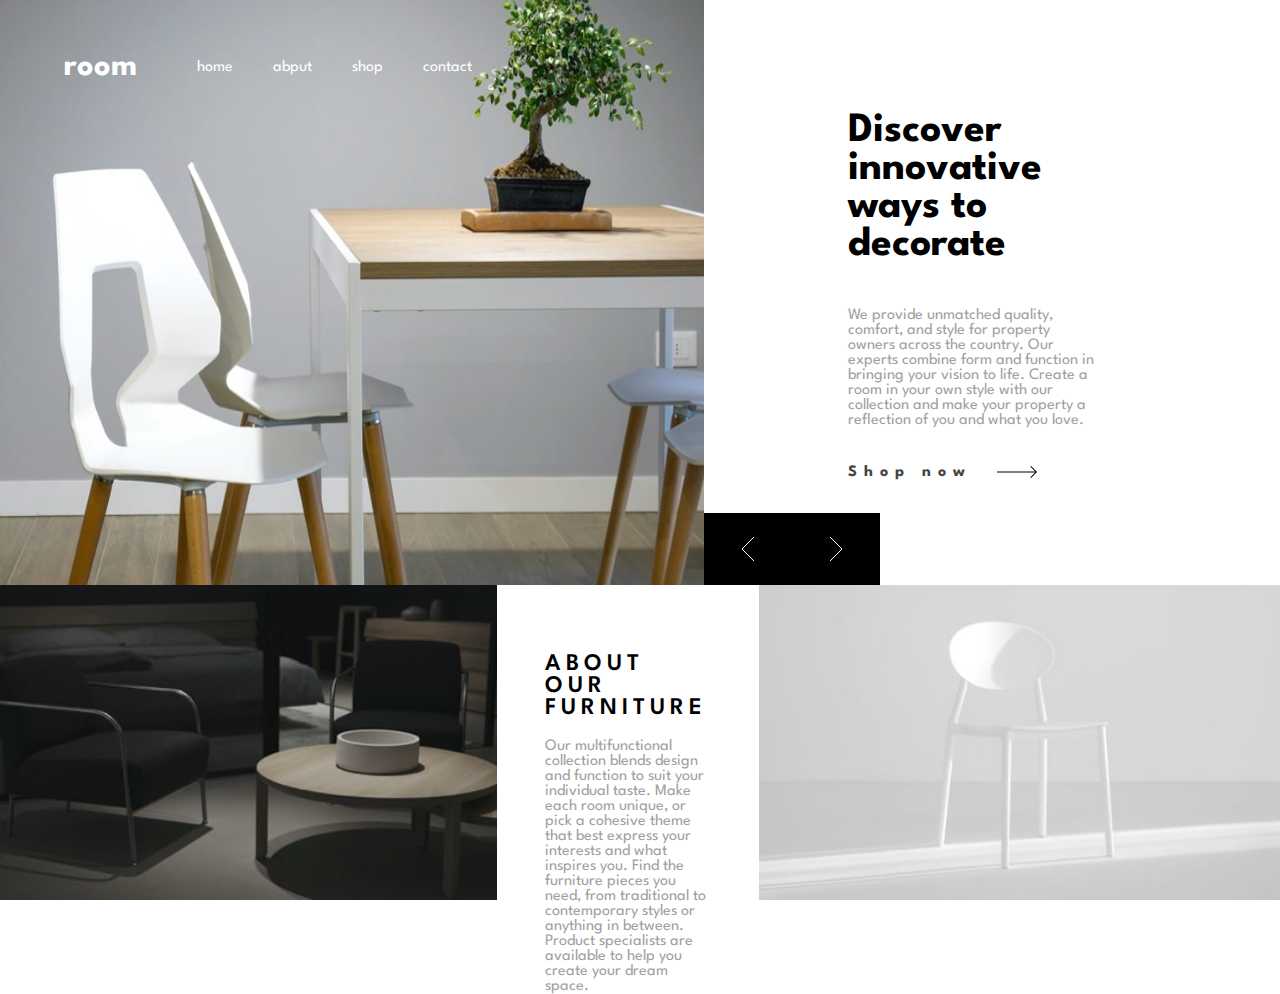
<file: index.html>
<!DOCTYPE html>
<html lang="en">
<head>
  <meta charset="UTF-8">
  <meta name="viewport" content="width=device-width, initial-scale=1.0"> <!-- displays site properly based on user's device -->

  <link rel="icon" type="image/png" sizes="32x32" href="./images/favicon-32x32.png">
  <link rel="stylesheet" href="style/style.css">
  <title>Frontend Mentor | Room homepage</title>

  
  
</head>
<body>

  <header>
    <div class="logo">
      <h1>room</h1>
    </div>
    <nav class="nav">
      <ul>
        <li><a href="#">home</a></li>
        <li><a href="#">abput</a></li>
        <li><a href="#">shop</a></li>
        <li><a href="#">contact</a></li>
      </ul>
    </nav>
    <img src="/images/icon-hamburger.svg" alt="" class="hamburger">
  </header>
  <main>
    <div class="slider">
      <div class="img-container">
        <img src="/images/desktop-image-hero-1.jpg" id="slide-img" alt="">
      </div>
      <div class="text-container">
        <h1>Discover innovative ways to decorate</h1>
        <p>We provide unmatched quality, comfort, and style for property owners across the country. 
          Our experts combine form and function in bringing your vision to life. Create a room in your 
          own style with our collection and make your property a reflection of you and what you love.</p>
        <div class="shop-now">
          <h4>Shop now</h4>
          <img src="/images/icon-arrow.svg" alt="">
        </div>
        <div class="arrow-btn">
          <div id="prev">
            <img src="/images/icon-angle-left.svg"  alt="">
          </div>
          <div id="next">
            <img src="/images/icon-angle-right.svg" alt="next">
          </div>
        </div>
      </div>
    </div>
    <div class="about">
      <div>
        <img src="/images/image-about-dark.jpg" alt="">
      </div>
      <div class="about__text">
        <h2>About our furniture</h2>
        <p>  Our multifunctional collection blends design and function to suit your individual taste.
          Make each room unique, or pick a cohesive theme that best express your interests and what
          inspires you. Find the furniture pieces you need, from traditional to contemporary styles
          or anything in between. Product specialists are available to help you create your dream space.</p>
      </div>
      <div>
        <img src="/images/image-about-light.jpg" alt="">
      </div>
    </div>
  </main>
  <!-- Home
  


  
  <div class="attribution">
    Challenge by <a href="https://www.frontendmentor.io?ref=challenge" target="_blank">Frontend Mentor</a>. 
    Coded by <a href="#">Your Name Here</a>.
  </div> -->

  <script src="app.js"></script>
</body>
</html>
</file>
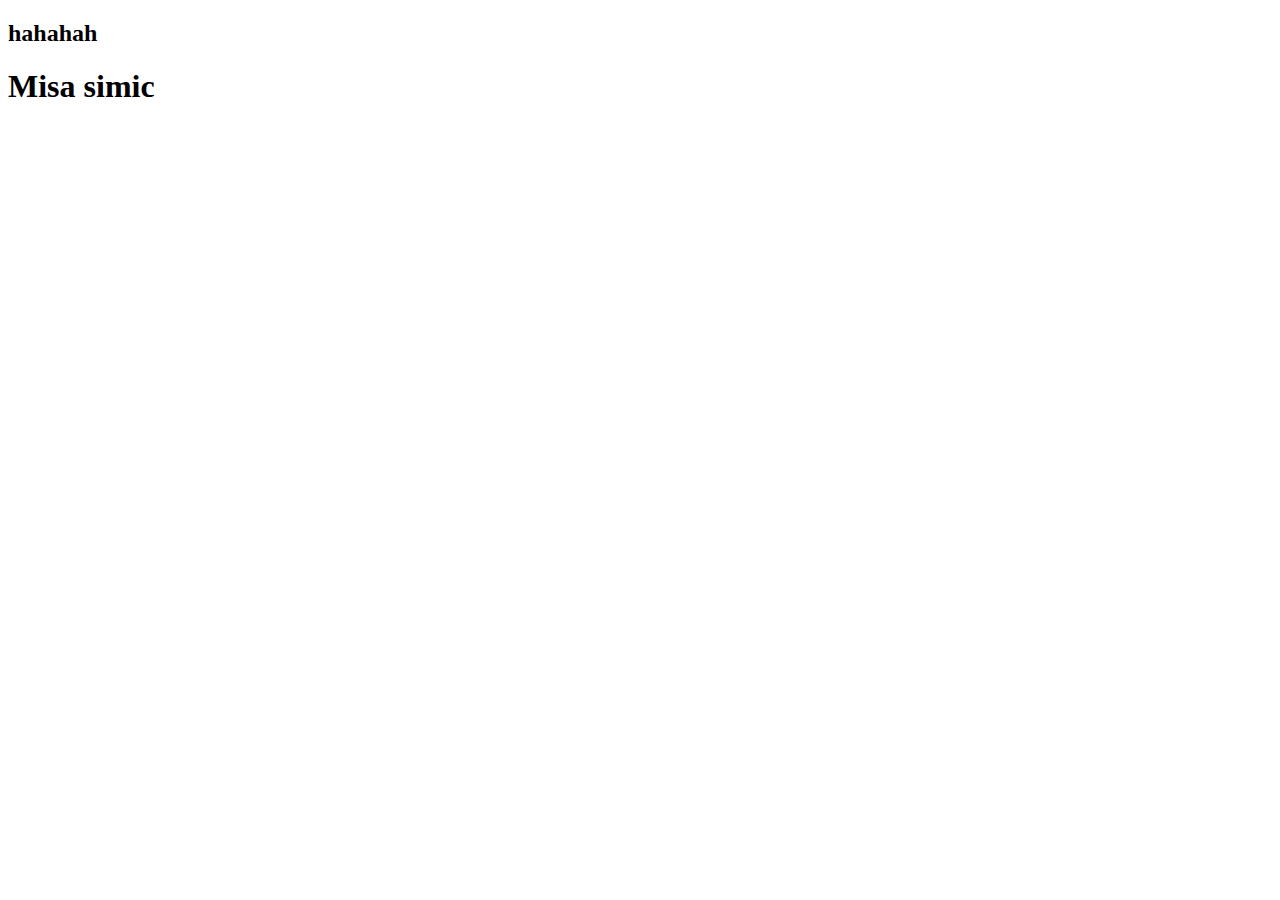
<file: practice/room-homepage/home.html>
<!DOCTYPE html>
<html lang="en">
<head>
    <meta charset="UTF-8">
    <meta http-equiv="X-UA-Compatible" content="IE=edge">
    <meta name="viewport" content="width=device-width, initial-scale=1.0">
    <title>Document</title>
</head>
<body>
        <h2>hahahah </h2>

        <h1>Misa simic</h1>
</body>
</html>
</file>
<file: style/style.css>
@import url("https://fonts.googleapis.com/css2?family=Spartan:wght@500;600;700&display=swap");
* {
  box-sizing: border-box;
}

body {
  display: flex;
  flex-direction: column;
  justify-content: center;
  align-items: center;
  height: 100vh;
  overflow: hidden;
  position: relative;
  margin: 0;
  font-family: "Spartan", sans-serif;
}

@media screen and (max-width: 375px) {
  body {
    height: 100%;
    width: 100%;
    overflow: scroll;
  }
}

header {
  position: absolute;
  top: 0;
  left: 0;
  width: 60%;
  display: flex;
  align-items: center;
  justify-content: flex-start;
  padding: 2rem 0 0 4rem;
  z-index: 33;
  color: white;
}

@media screen and (max-width: 375px) {
  header {
    padding: 0;
    justify-content: center;
    width: 100%;
  }
}

header .hamburger {
  display: none;
}

@media screen and (max-width: 375px) {
  header .hamburger {
    display: inline-block;
    position: absolute;
    left: 25px;
    width: 1.8rem;
    cursor: pointer;
  }
}

@media screen and (max-width: 375px) {
  header .logo {
    font-size: 1em;
  }
}

@media screen and (max-width: 375px) {
  header nav {
    justify-content: flex-end;
    position: absolute;
    top: 0;
    width: 100%;
    background: white;
    height: 5rem;
    display: none;
  }
}

header nav ul {
  list-style-type: none;
  width: 100%;
  display: flex;
  justify-content: space-around;
}

@media screen and (max-width: 375px) {
  header nav ul {
    width: 80%;
    align-items: center;
    padding: 1rem 0;
  }
}

header nav ul li {
  padding: 0 20px;
}

@media screen and (max-width: 375px) {
  header nav ul li {
    padding: 0 5px;
  }
}

header nav ul li a {
  text-decoration: none;
  color: white;
  padding-bottom: 5px;
  width: 5px;
}

@media screen and (max-width: 375px) {
  header nav ul li a {
    color: black;
  }
}

header nav ul li a:hover {
  border-bottom: 2px solid white;
}

header .show-hamb {
  display: flex;
}

.slider {
  position: absolute;
  top: 0;
  left: 0;
  display: flex;
  align-items: center;
  margin: 0;
  height: 65vh;
}

@media screen and (max-width: 375px) {
  .slider {
    flex-direction: column;
    height: 100%;
    position: relative;
    width: 100%;
  }
}

.slider .img-container {
  width: 55%;
  height: 65vh;
}

@media screen and (max-width: 375px) {
  .slider .img-container {
    width: 100%;
    height: 33vh;
  }
}

.slider .img-container img {
  width: 100%;
  height: 65vh;
}

@media screen and (max-width: 375px) {
  .slider .img-container img {
    height: 40vh;
  }
}

.slider .text-container {
  display: flex;
  flex-direction: column;
  align-items: flex-start;
  justify-content: center;
  width: 44%;
  height: 65vh;
  padding: 0 9rem;
  position: relative;
}

@media screen and (max-width: 375px) {
  .slider .text-container {
    align-items: center;
    justify-content: center;
    width: 100%;
    height: 100%;
    padding: 2rem;
    position: relative;
  }
}

.slider .text-container h1 {
  font-size: 2.6rem;
  color: black;
  font-weight: 700;
  width: 90%;
}

@media screen and (max-width: 375px) {
  .slider .text-container h1 {
    width: 80%;
    font-size: 1.5rem;
    text-align: left;
    padding-top: 1rem;
  }
}

.slider .text-container p {
  color: #a1a1a1;
  width: 90%;
}

@media screen and (max-width: 375px) {
  .slider .text-container p {
    width: 80%;
    font-size: 1rem;
  }
}

.slider .text-container h4 {
  color: #454545;
  letter-spacing: 7px;
}

.slider .text-container .shop-now {
  display: flex;
  align-items: center;
  justify-content: space-between;
  cursor: pointer;
}

.slider .text-container .shop-now img {
  margin-left: 25px;
}

.slider .text-container .shop-now:hover h4,
.slider .text-container .shop-now:active h4 {
  outline: none;
  color: #a1a1a1;
}

.slider .text-container .arrow-btn {
  display: flex;
  align-items: center;
  justify-content: space-around;
  width: 11rem;
  height: 4.5rem;
  position: absolute;
  left: 0;
  bottom: 0;
}

@media screen and (max-width: 375px) {
  .slider .text-container .arrow-btn {
    position: absolute;
    top: -1.6rem;
    left: 53%;
  }
}

.slider .text-container .arrow-btn div {
  display: flex;
  align-items: center;
  justify-content: space-around;
  width: 100%;
  height: 100%;
  background: black;
  cursor: pointer;
}

.slider .text-container .arrow-btn div:hover {
  background-color: #a1a1a1;
}

.about {
  position: absolute;
  right: 0;
  bottom: 0;
  display: flex;
  margin: 0;
  height: 35vh;
}

@media screen and (max-width: 375px) {
  .about {
    position: relative;
    flex-direction: column;
    justify-content: center;
    align-items: center;
    height: 100%;
  }
}

.about div {
  height: 100%;
}

@media screen and (max-width: 375px) {
  .about div {
    width: 100%;
  }
}

.about div img {
  height: 100%;
}

@media screen and (max-width: 375px) {
  .about div img {
    width: 100%;
  }
}

.about__text {
  padding: 3rem;
}

.about__text h2 {
  text-transform: uppercase;
  font-weight: 600;
  letter-spacing: 5px;
}

@media screen and (max-width: 375px) {
  .about__text h2 {
    font-size: 1.2rem;
  }
}

.about__text P {
  color: #a1a1a1;
}

@media screen and (max-width: 375px) {
  .about__text P {
    font-size: 1rem;
  }
}
/*# sourceMappingURL=style.css.map */
</file>
